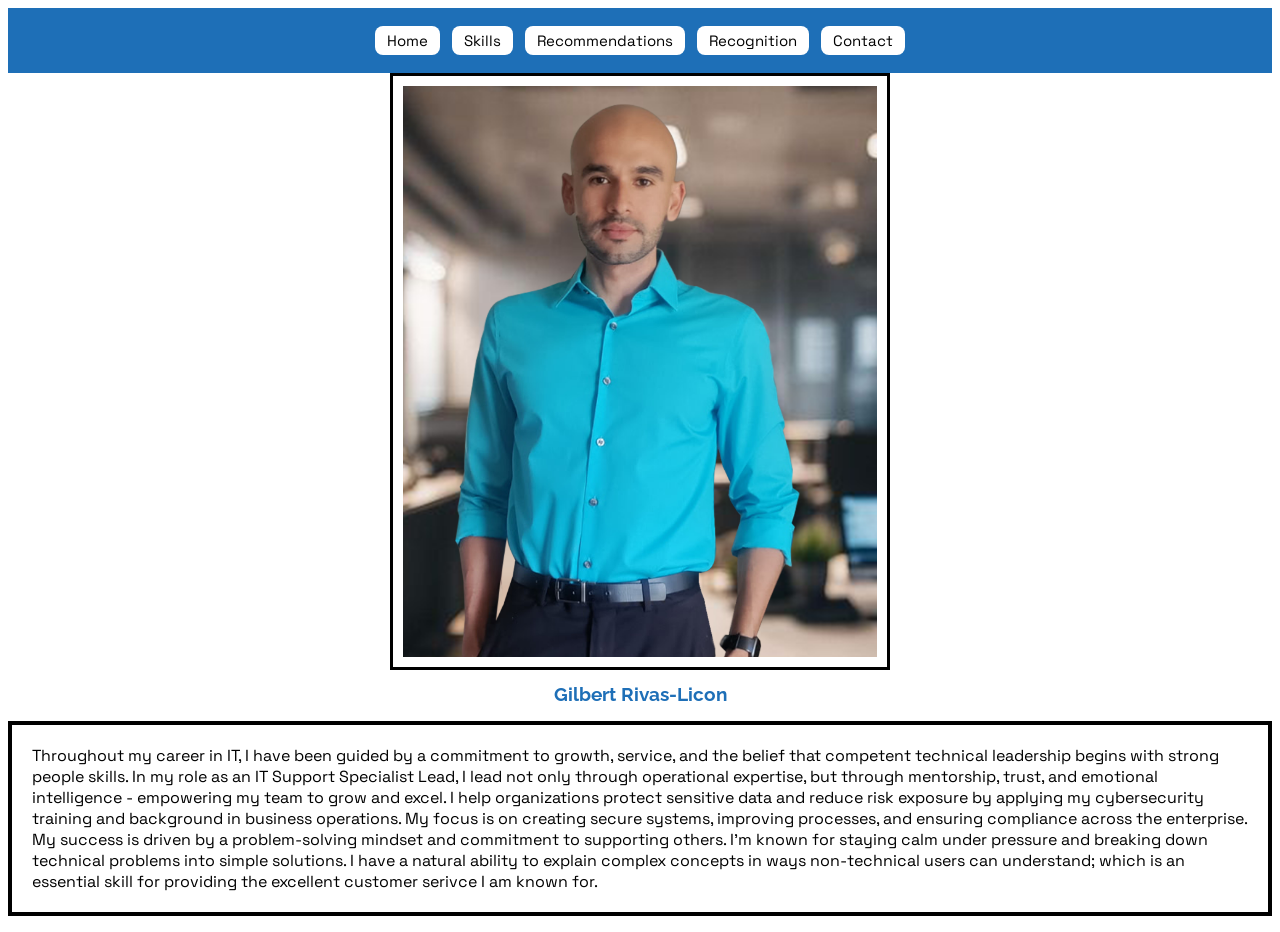
<file: index.html>
<!doctype html>
<html lang="en">
<head>
    <meta charset="utf-8">
    <meta name="viewport" content="width=device-width, initial-scale=1, shrink-to-fit=no">
    <meta name="description" content="">
    <meta name="author" content="">
    <!-- Google Fonts -->
<link rel="preconnect" href="https://fonts.googleapis.com">
<link rel="preconnect" href="https://fonts.gstatic.com" crossorigin>
<link href="https://fonts.googleapis.com/css2?family=Raleway:ital,wght@1,100..900&family=Space+Grotesk:wght@300..700&display=swap" rel="stylesheet">
<link href="https://fonts.googleapis.com/css2?family=Raleway:ital,wght@1,100..900&display=swap" rel="stylesheet">

    <title>Home</title>
    <link rel="icon" href="gil2.png">
    <!--I am adding my full name here including the hyphen-->
    <link rel="canonical" href="https://getbootstrap.com/docs/4.0/examples/starter-template/">
    <!-- Bootstrap core CSS -->
    <link href="css/index1.css" rel="stylesheet">
    
  
</head>
<body>
<nav class="top-nav">
    <a href="index.html">Home</a>
    <a href="services.html">Skills</a>
    <a href="recommendations.html">Recommendations</a>
    <a href="kudos.html">Recognition</a>
    <a href="contact.html">Contact</a>

  

    <!--I am not too sure what navabar-brand is. I assume this is is where my name is linked, at the top of the page in blue-->
</nav>


<div class="image-row">
    <img src="gil.png" alt="profile photo">
</div>
        <h1>Gilbert Rivas-Licon</h1>
        <!--I believe using h1 chooses the bigger font size than h2 or h3 headings-->
<!-- In the paragraph that is starting below this line, I indented, but it doesn't appear to display the indention when I preview the page-->
        <p>     Throughout my career in IT, I have been guided by a commitment to growth, service, and the belief that competent technical leadership begins with strong people skills. In my role as an IT Support Specialist Lead, I lead not only through operational expertise, but through mentorship, trust, and emotional intelligence - empowering my team to grow and excel. I help organizations protect sensitive data and reduce risk exposure by applying my cybersecurity training and background in business operations. My focus is on creating secure systems, improving processes, and ensuring compliance across the enterprise. My success is driven by a problem-solving mindset and commitment to supporting others. I’m known for staying calm under pressure and breaking down technical problems into simple solutions. I have a natural ability to explain complex concepts in ways non-technical users can understand; which is an essential skill for providing the excellent customer serivce I am known for.</p>



</body>
</html>
</file>
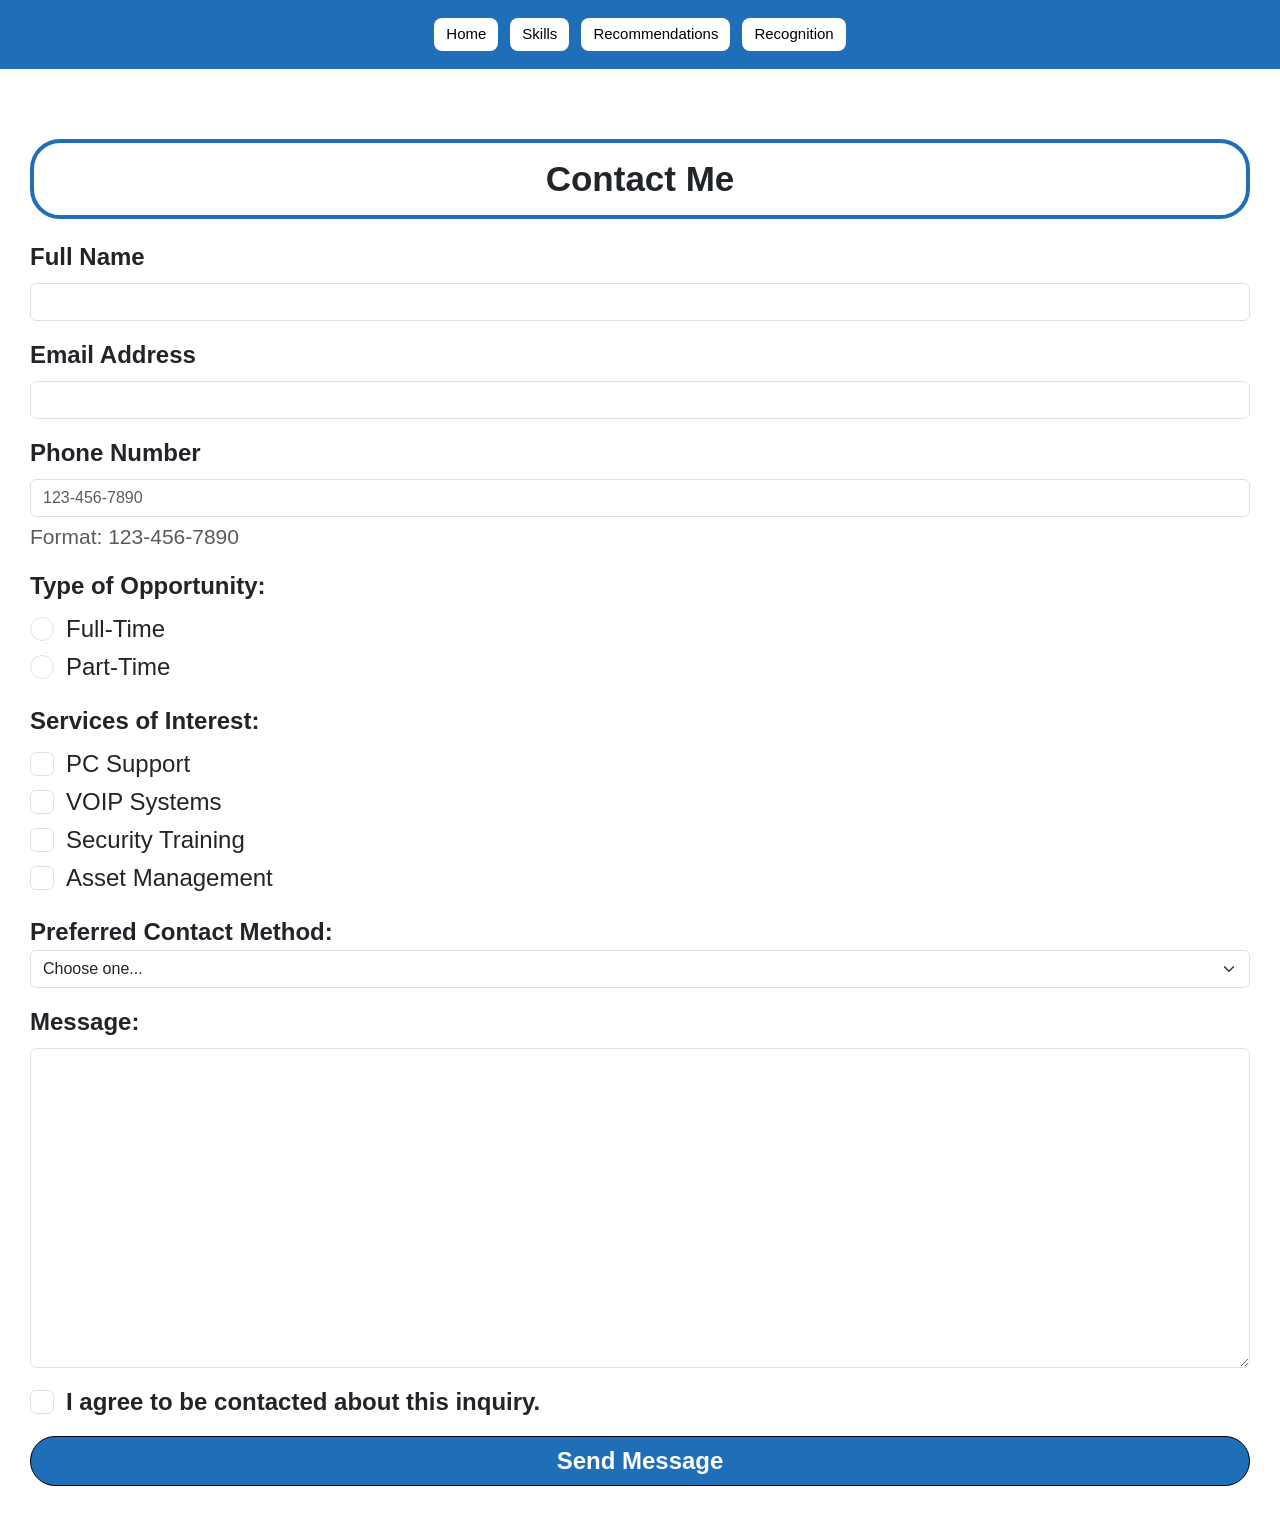
<file: contact.html>
<!DOCTYPE html>
<html lang="en-us">
    <head>
        <meta charset="utf-8">
        <meta name="viewport" content="width=device-width">
        <title>Contact Me</title>
        <link rel="icon" href="gil2.png">
        <link rel="preconnect" href="https://fonts.googleapis.com">
        <link rel="preconnect" href="https://fonts.gstatic.com" crossorigin>
        <link href="https://fonts.googleapis.com/css2?family=Lora:wght@500&family=Open+Sans:wght@300&family=Playfair+Display&display=swap" rel="stylesheet">
        
        
        <link href="css/contact.css" rel="stylesheet">
        <link href="https://cdn.jsdelivr.net/npm/bootstrap@5.3.2/dist/css/bootstrap.min.css" rel="stylesheet">
        <script src="https://cdn.jsdelivr.net/npm/bootstrap@5.3.2/dist/js/bootstrap.bundle.min.js"></script> <!--This allows the hamburger/3 dashes when view is smaller, to view the other pages/links-->
    </head>
    <body>
       <nav class="top-nav">
                        <a href="index.html">Home</a>
                        <a href="services.html">Skills</a>
                        <a href="recommendations.html">Recommendations</a>
                        <a href="kudos.html">Recognition</a>
        
    </nav>
        <header>
        </header>
        <main>
    
          <form action="https://formspree.io/f/xrernglg" method="POST"> <!--This is for the submit to reload the same page when message button is sent--> 
            <h2 class="contact-title">Contact Me</h2>
        <div class="mb-3"> <!--MB-3= margin, bottom, 3 size; bootstrap spacing and styling-->
        <label for="fullname" class="form-label"><b>Full Name</b></label>
        <input type="text" class="form-control" id="fullname" name="fullname" required>
       </div>
        <div class="mb-3">
            <label for="email" class="form-label"><b>Email Address</b></label>
            <input type="email" class="form-control" id="email" name="email" required>
            </div>
        <div class="mb-3">
            <label for="phone" class="form-label"><b>Phone Number</b></label>
            <input type="tel" class="form-control" id="phone" name="phone" 
            pattern="[0-9]{3}-[0-9]{3}-[0-9]{4}" 
                placeholder="123-456-7890" required>
            <div class="form-text">Format: 123-456-7890</div>
        </div>
        <fieldset class="mb-3">
        <legend class="col-form-label pt-0">Type of Opportunity:</legend><!--pt-0 stands for padding, top, 0 for no padding to style text and aligns inputs-->
        <div class="form-check">
            <input class="form-check-input" type="radio" name="opportunitytype" id="fulltime" value="Full-Time" required>
            <label class="form-check-label" for="fulltime">Full-Time</label><!--form check is a container wrapper made for checkboxes and radio buttons for styling-->
        </div>
        <div class="form-check">
            <input class="form-check-input" type="radio" name="opportunitytype" id="parttime" value="Part-Time" required>
            <label class="form-check-label" for="parttime">Part-Time</label><!--applies styling to the label with prebuilt spacing, text alignment, text styles-->
        </div>
        </fieldset>
        <fieldset class="mb-3">
        <legend class="col-form-label pt-0">Services of Interest:</legend>
        <div class="form-check">
            <input class="form-check-input" type="checkbox" value="pcsupport" id="pcsupport" name="services[]"><!--type defines what kind of input it is-->
            <label class="form-check-label" for="pcsupport">PC Support</label>
        </div>
        <div class="form-check">
            <input class="form-check-input" type="checkbox" value="voip" id="voip" name="services[]">
            <label class="form-check-label" for="voip">VOIP Systems</label> 
        </div>
        <div class="form-check">
            <input class="form-check-input" type="checkbox" value="security" id="security" name="services[]"> <!--name=services[] groups/organizes values better-->
            <label class="form-check-label" for="security">Security Training</label>
        </div>
        <div class="form-check">
            <input class="form-check-input" type="checkbox" value="asset" id="asset" name="services[]">
            <label class="form-check-label" for="asset">Asset Management</label>
        </div>
    </fieldset> <!--Fieldset groups related inputs together-->

        <div class="mb-3">
            <label for="contactmethod" class="form-lable"><b>Preferred Contact Method:</b></label>
            <select class="form-select" id="contactmethod" name="contactmethod" required>
            <option value="">Choose one...</option>
            <option>Email</option>
            <option>Phone</option>
            <option>LinkedIn</option>
            </select>   
        </div>
        <div class="mb-3">
            <label for="message" class="form-label"><b>Message:</b></label>
            <textarea class="form-control" id="message" name="message" rows="4" required></textarea>
        </div>
            <div class="form-check mb-3">
                <input class="form-check-input" type="checkbox" id="consent" name="consent" required>
                <label class="form-check-label" for="consent"><b>I agree to be contacted about this inquiry.</b></label>
            </div>
            <button type="submit" class="btn btn-primary my-button"><b>Send Message</b></button>
          </form>
    
        <!--Form goes here-->
        </main>
    </body>
</html>
</file>
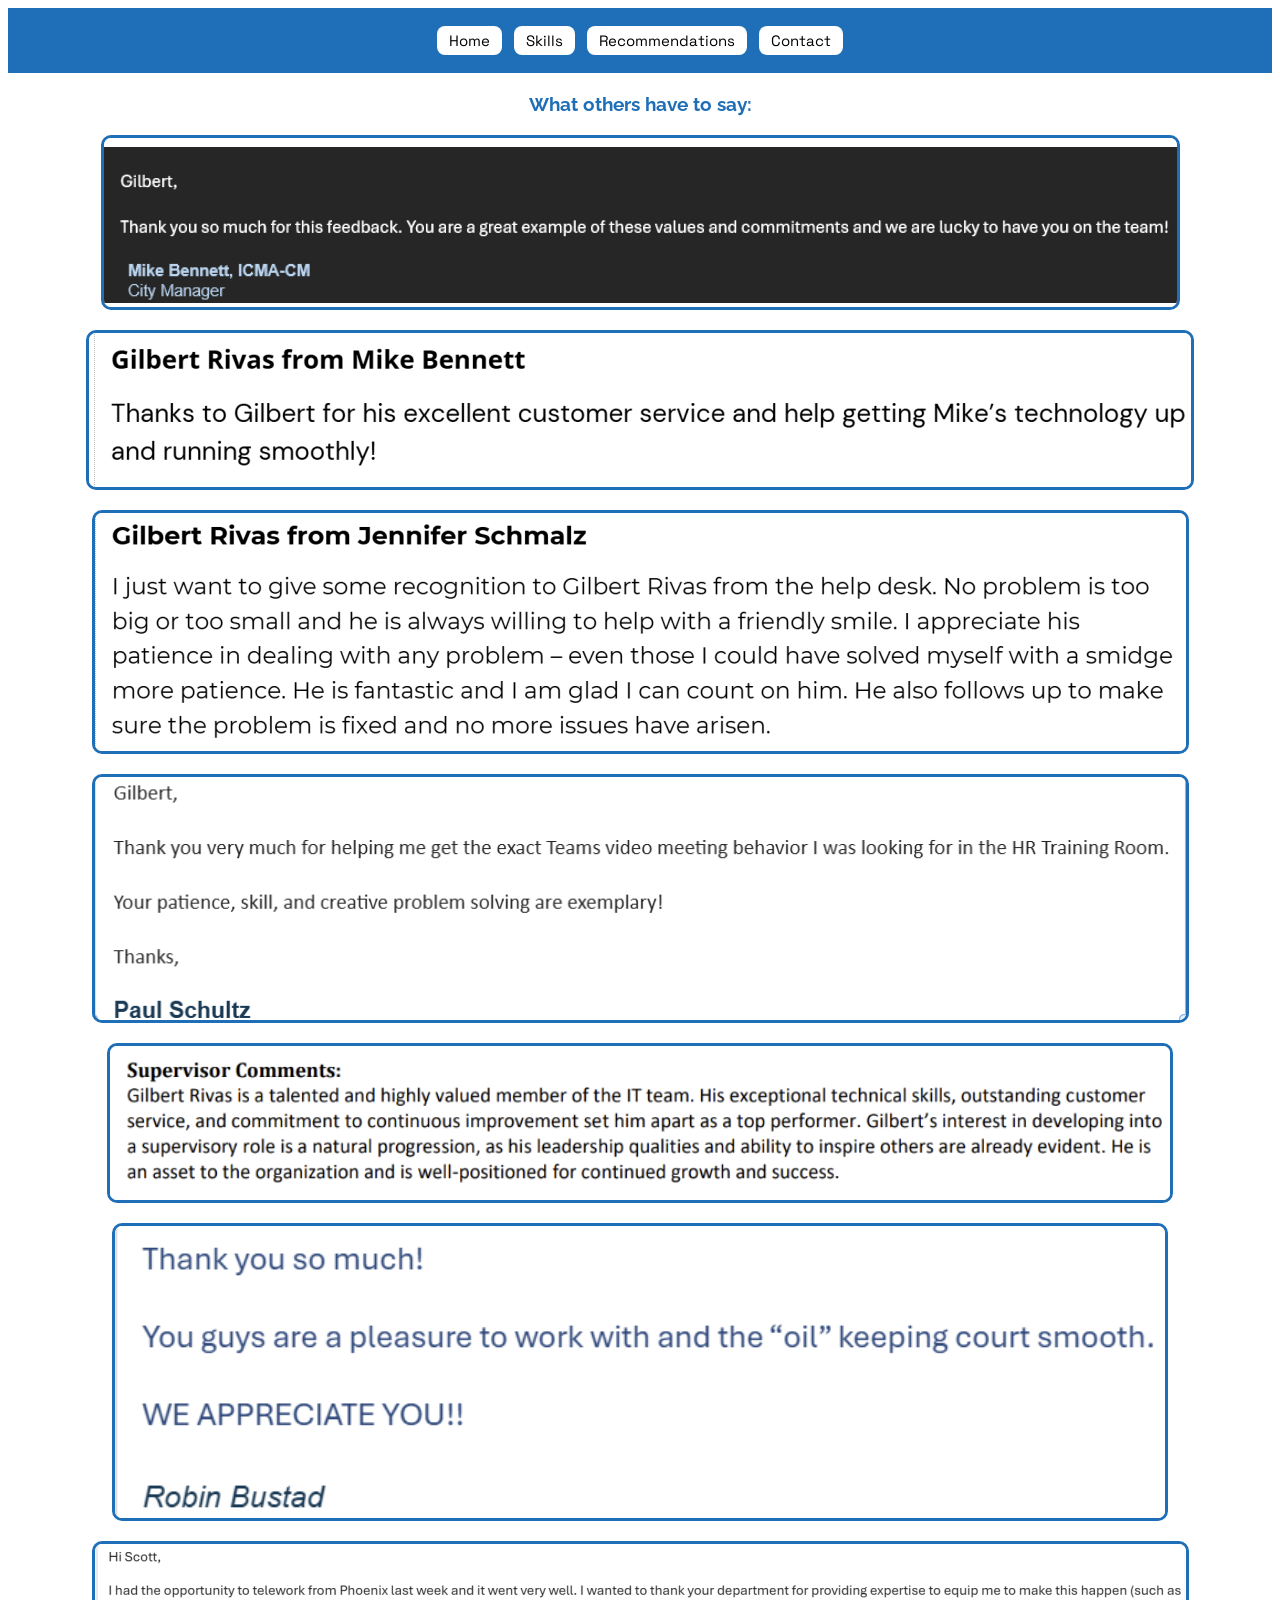
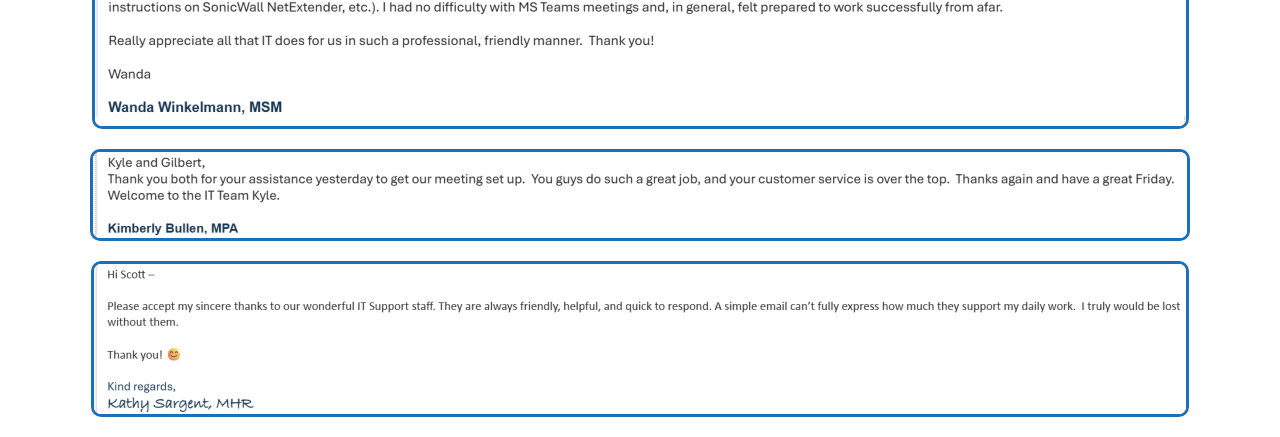
<file: kudos.html>
<!doctype html>
<html lang="en">
<head>
<meta charset="utf-8">
<meta name="viewport" content="width=device-width, initial-scale=1, shrink-to-fit=no">
<meta name="author" content="Gilbert">

<!-- Google Fonts -->
<link href="https://fonts.googleapis.com/css2?family=Raleway:ital,wght@1,100..900&family=Space+Grotesk:wght@300..700&display=swap" rel="stylesheet">

<title>Recognition</title>
<link rel="icon" href="gil2.png">
<!-- Core CSS Styles-->
 <link href="./css/styleskudos.css" rel="stylesheet">
</head>

<body>
<nav class="top-nav">
<a href="index.html">Home</a>
<a href="services.html">Skills</a>
<a href="recommendations.html">Recommendations</a>
<a href="contact.html">Contact</a>

</nav>

<h1>What others have to say:</h1>

<div class="image-row">
<img src="kudos1.png" alt="kudos comment from employee 1">
<img src="kudos2.png" alt="kudos comment from employee 2">
<img src="kudos3.png" alt="kudos comment from employee 3">
<img src="kudos4.png" alt="kudos comment from employee 4">
<img src="kudos5.png" alt="kudos comment from employee 5">
<img src="kudos6.png" alt="kudos comment from employee 6">
<img src="kudos7.png" alt="kudos comment from employee 7">
<img src="kudos8.png" alt="kudos comment from employee 8">  
<img src="kudos9.png" alt="kudos comment from employee 9">
</div>

</body>


</html>
</file>
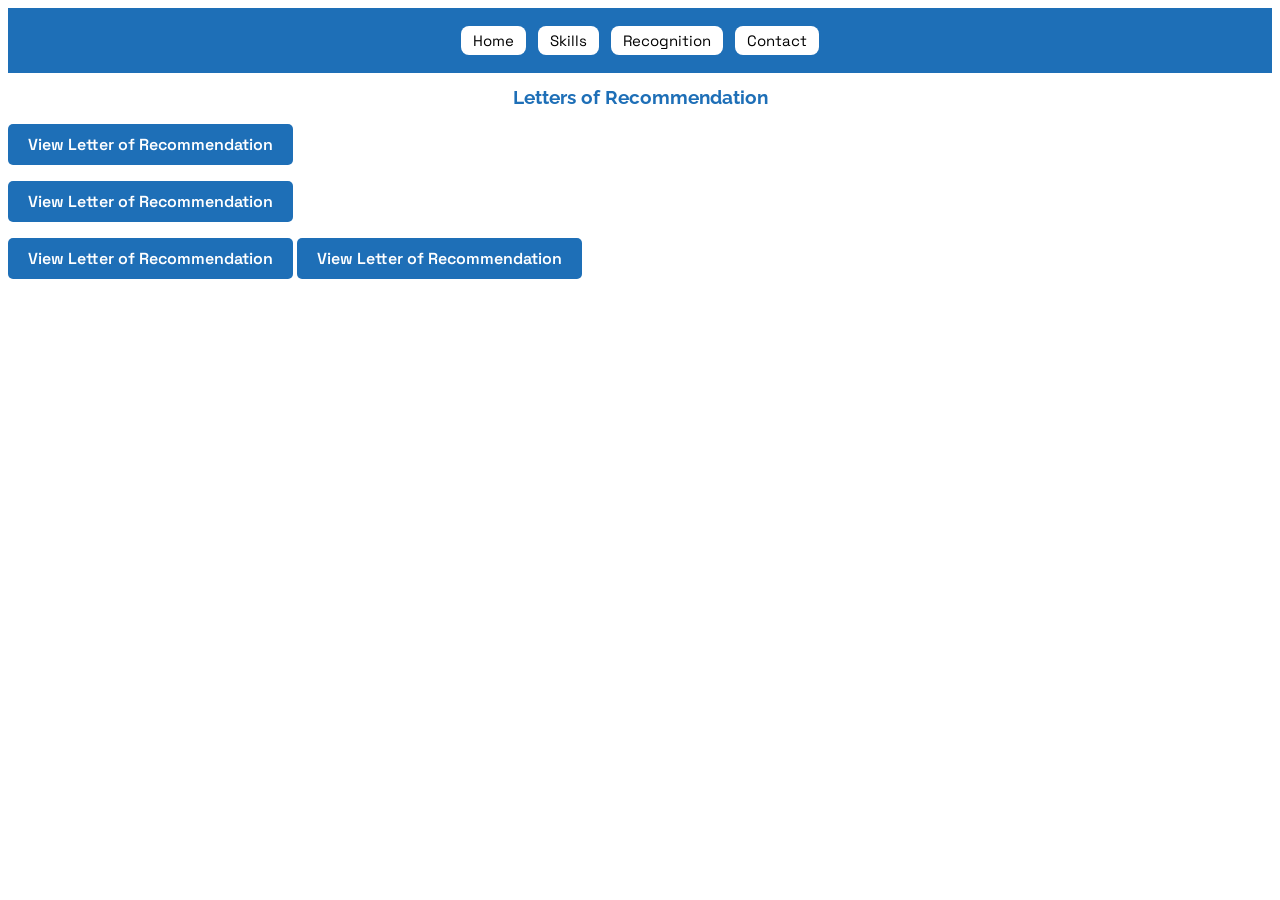
<file: recommendations.html>
<!doctype html>
<html lang="en">
<head>
    <meta charset="utf-8">
    <meta name="viewport" content="width=device-width, initial-scale=1, shrink-to-fit=no">
    <meta name="description" content="">
    <meta name="author" content="">
<!-- Google Fonts -->
<link rel="preconnect" href="https://fonts.googleapis.com">
<link rel="preconnect" href="https://fonts.gstatic.com" crossorigin>
<link href="https://fonts.googleapis.com/css2?family=Raleway:ital,wght@1,100..900&family=Space+Grotesk:wght@300..700&display=swap" rel="stylesheet">
<link href="https://fonts.googleapis.com/css2?family=Raleway:ital,wght@1,100..900&display=swap" rel="stylesheet">

<title>Recommendations</title>
<link rel="icon" href="gil2.png">

<link href="css/stylesrec.css" rel="stylesheet">

</head>
<body>
<nav class="top-nav">
<a href="index.html">Home</a>
<a href="services.html">Skills</a>
<a href="kudos.html">Recognition</a>
<a href="contact.html">Contact</a>

</nav>

<h1>Letters of Recommendation</h1>
<p>
<a href="LOR.pdf" target="_blank" class="pdf-button">View Letter of Recommendation</a></p>
<p>
<a href="Letter_of_Recommendation_Gilbert_Rivas.pdf" target="_blank" class="pdf-button">View Letter of Recommendation</a></p>

<a href="recomendationl.pdf" target="_blank" class="pdf-button">View Letter of Recommendation</a>
<a href="gilbertreference.pdf" target="_blank" class="pdf-button">View Letter of Recommendation</a>    
</body>

</html>
</file>
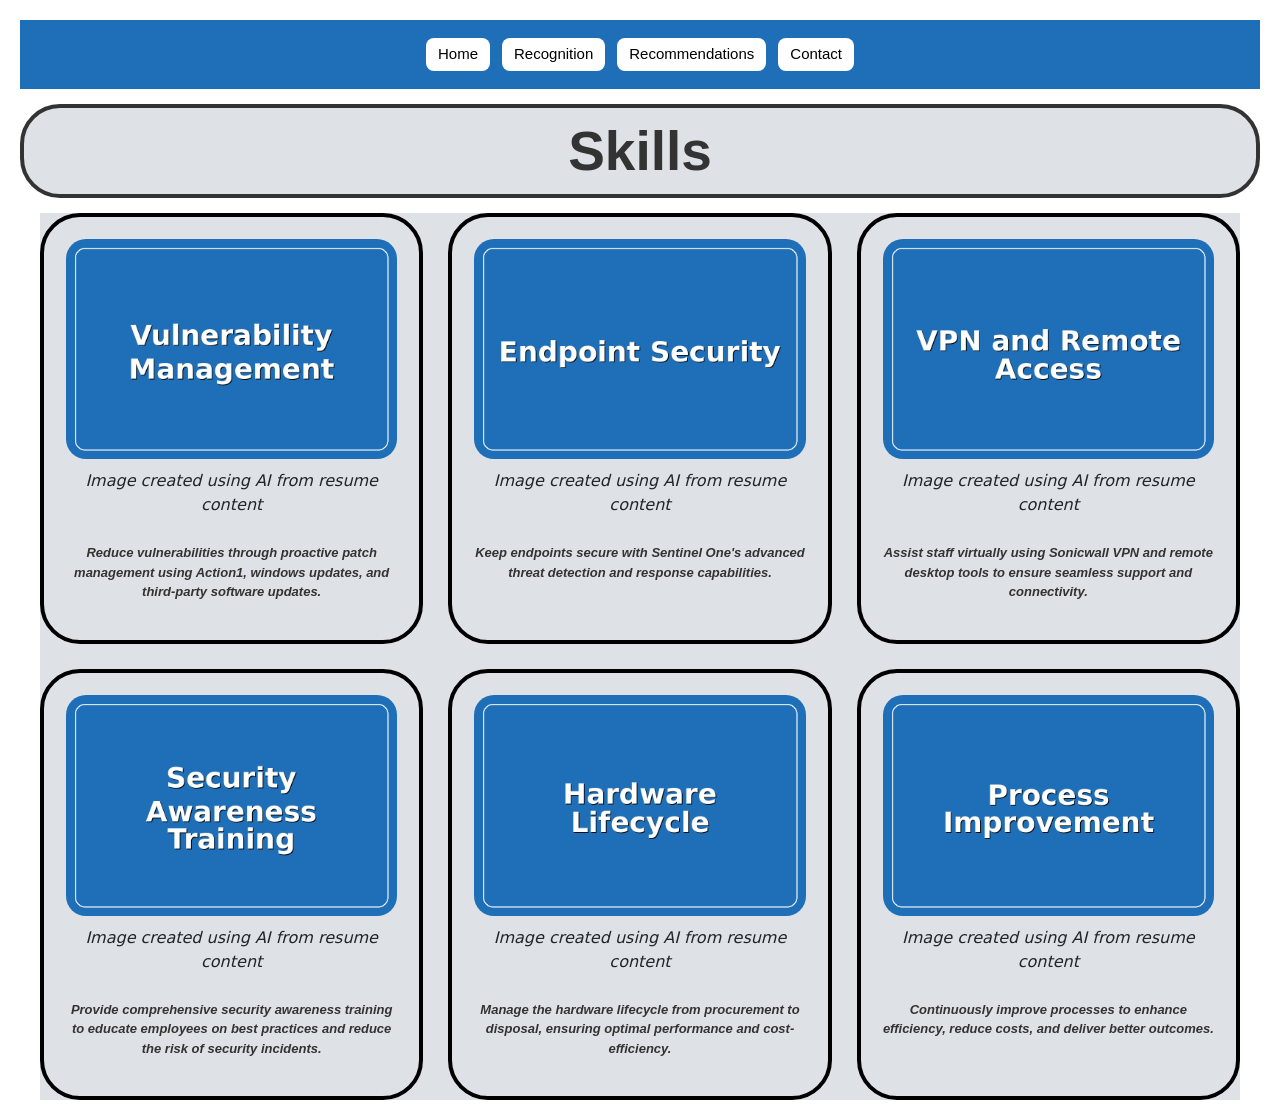
<file: services.html>
<!DOCTYPE html>
<html lang="en">
<head>
    <meta charset="utf-8">
    <meta name="viewport" content="width=device-width, initial-scale=1, shrink-to-fit=no">
    <meta name="description" content="">
    <meta name="author" content="">
    <title>Skills</title>
    <link rel="icon" href="gil2.png">
    <link rel="canonical" href="https://getbootstrap.com/docs/4.0/examples/starter-template/">
    <link href="css/services.css" rel="stylesheet">
    <link href="https://cdn.jsdelivr.net/npm/bootstrap@5.3.2/dist/css/bootstrap.min.css" rel="stylesheet">
</head>
<body>
<nav class="top-nav">
<a href="index.html">Home</a>
<a href="kudos.html">Recognition</a>
<a href="recommendations.html">Recommendations</a>
<a href="contact.html">Contact</a>
            
</nav>

<main>
    <h1>Skills</h1>
    <div class="services">
<!--Here I am adding my 6 images and styling them in a grid format using CSS. Each image represents a different skill or service that I offer, and the accompanying text provides a brief description of each skill.-->
<div class="service_card">
    <figure>
        <img src="skill_1.png" alt="Text outling vulnerability management and patching">
        <figcaption><em>Image created using AI from resume content</em></figcaption>
    </figure>
    <p><strong>Reduce vulnerabilities through proactive patch management using Action1, windows updates, and third-party software updates.</strong></p>
  </div>

  <div class="service_card">
    <figure>
        <img src="skill_2.png" alt="Text outlining software used for malware protection">
        <figcaption><em>Image created using AI from resume content</em></figcaption>
    </figure>
    <p><strong>Keep endpoints secure with Sentinel One's advanced threat detection and response capabilities.</strong></p>
  </div>

  <div class="service_card">
    <figure>
        <img src="skill_3.png" alt="Text outling VPN software and Remote Access">
        <figcaption><em>Image created using AI from resume content</em></figcaption>
    </figure>
    <p><strong>Assist staff virtually using Sonicwall VPN and remote desktop tools to ensure seamless support and connectivity.</strong></p>
  </div>

  <div class="service_card">
    <figure>
        <img src="skill_4.png" alt="Text outlining security awareness training for end users">
        <figcaption><em>Image created using AI from resume content</em></figcaption>
    </figure>
    <p><strong>Provide comprehensive security awareness training to educate employees on best practices and reduce the risk of security incidents.</strong></p>
  </div>

  <div class="service_card">
    <figure>
        <img src="skill_5.png" alt="Text outlining asset management and hardware lifecycle">
        <figcaption><em>Image created using AI from resume content</em></figcaption>
    </figure>
    <p><strong>Manage the hardware lifecycle from procurement to disposal, ensuring optimal performance and cost-efficiency.</strong></p>
  </div>

  <div class="service_card">
    <figure>
        <img src="skill_6.png" alt="Text outlining process improvement efficiency and training">
        <figcaption><em>Image created using AI from resume content</em></figcaption>
    </figure>
    <p><strong>Continuously improve processes to enhance efficiency, reduce costs, and deliver better outcomes.</strong></p>
  </div>
<!-- I was exploring on how to change the media query and I was able to change the styling and change the background color as well as the box radius borders, heading 3, and navbar look. I kept the original styling for the larger responsive view. -->
</div>

</main><!-- /.container -->

<!-- Bootstrap core JavaScript
================================================== -->
<!-- Placed at the end of the document so the pages load faster -->
<script src="https://code.jquery.com/jquery-3.2.1.slim.min.js" integrity="sha384-KJ3o2DKtIkvYIK3UENzmM7KCkRr/rE9/Qpg6aAZGJwFDMVNA/GpGFF93hXpG5KkN" crossorigin="anonymous"></script>
<script src="https://cdn.jsdelivr.net/npm/popper.js@1.12.9/dist/umd/popper.min.js" integrity="sha384-ApNbgh9B+Y1QKtv3Rn7W3mgPxhU9K/ScQsAP7hUibX39j7fakFPskvXusvfa0b4Q" crossorigin="anonymous"></script>
<script src="https://cdn.jsdelivr.net/npm/bootstrap@4.0.0/dist/js/bootstrap.min.js" integrity="sha384-JZR6Spejh4U02d8jOt6vLEHfe/JQGiRRSQQxSfFWpi1MquVdAyjUar5+76PVCmYl" crossorigin="anonymous"></script>
</body>
</html>
</file>
<file: css/index1.css>
.top-nav {
  display: flex;
  flex-wrap: wrap;
  gap: 12px;
  justify-content: center;
  align-items: center;
  justify-content: center;
  padding: 18px 28px;
  background-color: #1E6FB7;
}


.top-nav a {
  color: black;
  text-decoration: none;
  font-family: "space grotesk", sans-serif;
  font-size: 15px;
  padding: 5px 12px;
  border-radius: 8px; 
  background-color: white;
  white-space: nowrap;
}

.image-row {
  max-width: 500px;
  margin: 0 auto;
  border: 3px solid black;
  padding: 10px;
  box-sizing: border-box;


}

.image-row img{

    height: auto;
    display: block;
    width:100%;
}



h1 {
  color:#1E6FB7;
  text-align: center;
  font-size:larger;
  font-family: 'Raleway', sans-serif;
}
p {
  color:black;
  width: fit-content; /*shrinks the width of the paragraph to fit the content*/
  border: 4px solid black; /*adds a border around the paragraph*/
  padding: 20px; /*adds space between the text and the border*/
  font-family: 'space grotesk', sans-serif;
}
</file>
<file: css/contact.css>
main {
    margin: 20px auto; /** I updated the padding and font-size for the text **/
    padding: 30px;
    font-size: 1.5rem;
    border-radius: 10px;
    font-family: 'Gill Sans', 'Gill Sans MT', Calibri, 'Trebuchet MS', sans-serif !important;

}
.contact-title {
    font-size: 35px;
    font-weight: bolder;
    text-align: center;
    margin: 20px auto;
    border: 4px solid #1E6FB7;
    border-radius: 30px;
    padding: 15px;
    max-width: 100%;
    box-sizing: border-box;
    line-height: 1.2;
}

legend {
    font-weight: bold; /** This bolded the type of oppty and interests heading/legend **/
}

textarea {    /** I made the text box area larger here **/
    height: 20em; 
}

.my-button {
  background-color: #1E6FB7 !important; /** I noticed without using importance, it wouldn't style my button as I believe th bootstrap and main styling takes precedence **/
  border-color: black !important;
  width: 100%;
  font-weight: bold !important;
  font-size:x-large !important;
  border-radius: 30px !important;
}



.top-nav {
  display: flex;
  flex-wrap: wrap;
  gap: 12px;
  justify-content: center;
  align-items: center;
  justify-content: center;
  padding: 18px 28px;
  background-color: #1E6FB7;
}


.top-nav a {
  color: black;
  text-decoration: none;
  font-family: "space grotesk", sans-serif;
  font-size: 15px;
  padding: 5px 12px;
  border-radius: 8px; 
  background-color: white;
  white-space: nowrap;
}
</file>
<file: css/styleskudos.css>
h1 {
  color:#1E6FB7;
  text-align: center;
  margin: 20px 0;
  font-size:larger;
  font-family: 'Raleway', sans-serif;
}


.image-row img{ /* This styles the <img> elements inside the container */
  display: block;
  max-width: 100%;
  height: auto;
  border: 3px solid #1E6FB7;
  border-radius: 10px;
  box-shadow: 0 0 25px rgba(255, 255, 255, 255, 0.5);
  margin: 20px auto;
} 

.top-nav {
  display: flex;
  flex-wrap: wrap;
  gap: 12px;
  justify-content: center;
  align-items: center;
  justify-content: center;
  padding: 18px 28px;
  background-color: #1E6FB7;
}


.top-nav a {
  color: black;
  text-decoration: none;
  font-family: "space grotesk", sans-serif;
  font-size: 15px;
  padding: 5px 12px;
  border-radius: 8px; 
  background-color: white;
  white-space: nowrap;
}
</file>
<file: css/stylesrec.css>
h1 {
  color:#1E6FB7;
  text-align: center;
  font-size:larger;
  font-family: 'Raleway', sans-serif;
}

.top-nav {
  display: flex;
  flex-wrap: wrap;
  gap: 12px;
  justify-content: center;
  align-items: center;
  justify-content: center;
  padding: 18px 28px;
  background-color: #1E6FB7;
}


.top-nav a {
  color: black;
  text-decoration: none;
  font-family: "space grotesk", sans-serif;
  font-size: 15px;
  padding: 5px 12px;
  border-radius: 8px; 
  background-color: white;
  white-space: nowrap;
}


.pdf-button {
  display: inline-block; /* Makes link behave like a button, allows addition of padding, control size */
  padding: 10px 20px; /* Adds space around the text/button for better appearance; 10 =top&bottom, 20 =left&right */
  background-color: #1E6FB7;
  color: white;
  text-decoration: none; /* Removes underline from link */
  border-radius: 5px; /* Rounds the corners of the button for a softer look */
  font-weight: 600; /* Gives text boldness; 400 is normal, 700 is bold */
  transition: background-color 0.3s ease; /* Smooth transition for background color change on hover */
  font-family: 'Space Grotesk', sans-serif;
}

.pdf-button:hover {
  background-color:#1E6FB7; /* Changes background color on hover for interactivity */
}
</file>
<file: css/services.css>
.services {
    background-color: #dee2e6;
    margin:0 auto;
    display: grid;
    grid-template-columns: repeat(3, minmax(0, 1fr)); /* 4 columns with equal width */
    gap: 25px;
    max-width: 1200px; /* Limit the maximum width of the grid */
}

.service_card {
    width: 100%;
    margin: 0;
    border: 4px solid #dee2e6;
    border-color: black;
    border-radius: 40px;
    padding: 12px;
    text-align: center;
}

.service_card img {
    display: block;
    width: 100%;
    max-width: 100%;
    border: 10px solid #dee2e6;
    border-radius: 30px;
    background-color: black;  

}

p {
    font-size: 13px;
    color: #333;
    border-color: black;
    box-shadow: #333;
    border-radius: 10px;
    padding: 10px;
    font-weight: bold;
    font-style: italic;
    font-family: grotesk, sans-serif;
    align-items: center;
    margin: 0 auto;
}
main h1{
    background-color: #dee2e6;
    text-align: center;
    border:#333 solid 4px;
    border-radius: 40px;
    box-sizing: border-box;
    font-weight: bold;
    font-size: 55px;
    color: #333;
    font-family: grotesk, sans-serif;
    max-width: 100%;
    padding: 10px;
    margin: 15px auto;
    line-height: 1.2;
}

body {
    justify-content: center;
    padding: 20px;
}

.top-nav {
  display: flex;
  flex-wrap: wrap;
  gap: 12px;
  justify-content: center;
  align-items: center;
  justify-content: center;
  padding: 18px 28px;
  background-color: #1E6FB7;
}


.top-nav a {
  color: black;
  text-decoration: none;
  font-family: "space grotesk", sans-serif;
  font-size: 15px;
  padding: 5px 12px;
  border-radius: 8px; 
  background-color: white;
  white-space: nowrap;
}


/* breakpoint one: 1000px */
/*.services change from 3 to 2 columns */
@media screen and (max-width: 1000px) {
    .services {
        grid-template-columns: repeat(2, 1fr); /* Change to 2 columns */
        gap: 25px;
    }
}
    /* breakpoint two: 600px */
/*.services change from 2 to 1 column */

@media screen and (max-width: 600px) {
    .services{
        grid-template-columns: 1fr;
        gap: 1rem;
        background-color: #dee2e6;
        border: 4px solid #dee2e6;
        border-radius: 5px;


    }
}
</file>
